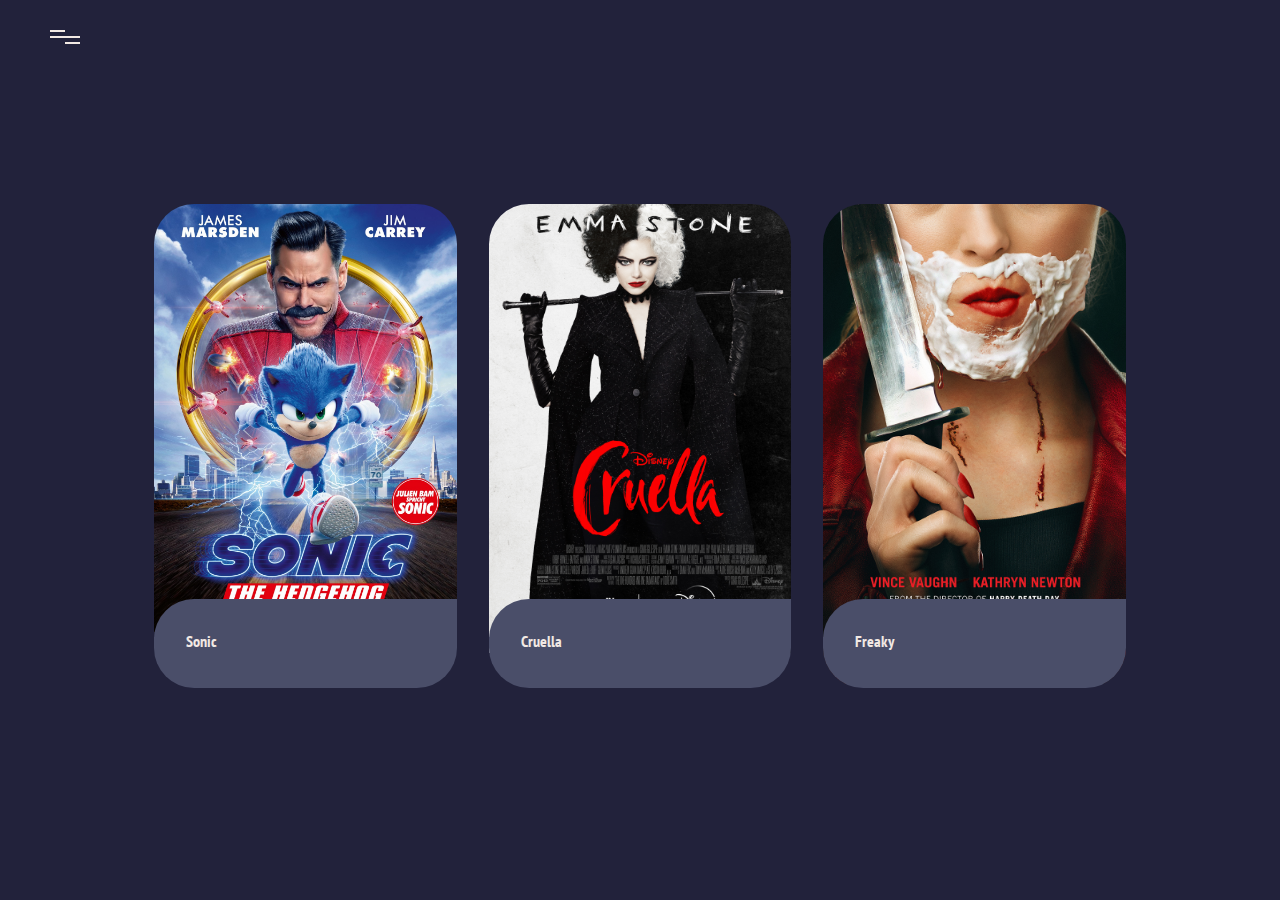
<file: kinophil/index.html>
<!DOCTYPE html>
<html lang="en">
<head>
    <link rel="stylesheet" href="main.css">
    <script src="script.js" defer></script>
    <link rel="preconnect" href="https://fonts.gstatic.com">
    <link href="https://fonts.googleapis.com/css2?family=PT+Sans+Narrow&display=swap" rel="stylesheet">
    <meta charset="UTF-8">
    <title>Kinophil</title>
</head>
<body>
<!-- NAVBAR -->

<div class="menu-icon">
    <span class="menu-icon__line menu-icon__line-left"></span>
    <span class="menu-icon__line"></span>
    <span class="menu-icon__line menu-icon__line-right"></span>
</div>

<div class="nav">
    <div class="nav__content">
        <ul class="nav__list">
            <li class="nav__list-item"><a href="index.html"><span class="nav-link">Program</span></a></li>
            <li class="nav__list-item"><a href="impressum.html"><span class="nav-link">Impressum</span></a></li>
        </ul>
    </div>
</div>

<div class="program-page-content">

<!--CARDS -->

    <ul class="cards">
        <li> <a href="../SeatPreview-master/index.html" class="card">
            <img src="../film-image/sonic.jpg" class=" card__image" alt="" />
            <div class="card__overlay">
                <div class="card__header">
                    <div class="card__header-text">
                        <h3 class="card__title">Sonic</h3>
                    </div>
                </div>
                <p class="card__description">Originaltitel: Sonic the Hedgehog </br>
                    Altersfreigabe: 6 | Animation, Action | </br>99 Min.</p>
                <button class="btn draw-border">Reserve</button>
            </div>
        </a>
        </li>
        <li> <a href="../SeatPreview-master/index.html" class="card">
                <img src="../film-image/cruella.jpg" class=" card__image" alt="" />
                <div class="card__overlay">
                    <div class="card__header">
                        <div class="card__header-text">
                            <h3 class="card__title">Cruella</h3>
                        </div>
                    </div>
                    <p class="card__description">Originaltitel: Cruella </br>
                        Altersfreigabe: 10 | Komödie, Crime |</br> 134 Min.</p>
                    <button class="btn draw-border">Reserve</button>
                </div>
        </a>
        </li>
        <li> <a href="../SeatPreview-master/index.html" class="card">
            <img src="../film-image/freaky.jpg" class=" card__image" alt="" />
            <div class="card__overlay">
                <div class="card__header">
                    <div class="card__header-text">
                        <h3 class="card__title">Freaky</h3>
                    </div>
                </div>
                <p class="card__description">Originaltitel: Freaky </br>
                    Altersfreigabe: 16 | Horror, Thriller</br>102 Min.</p>
                <button class="btn draw-border">Reserve</button>
            </div>
        </a>
        </li>
    </ul>
</div>
</body>
</html>
</file>
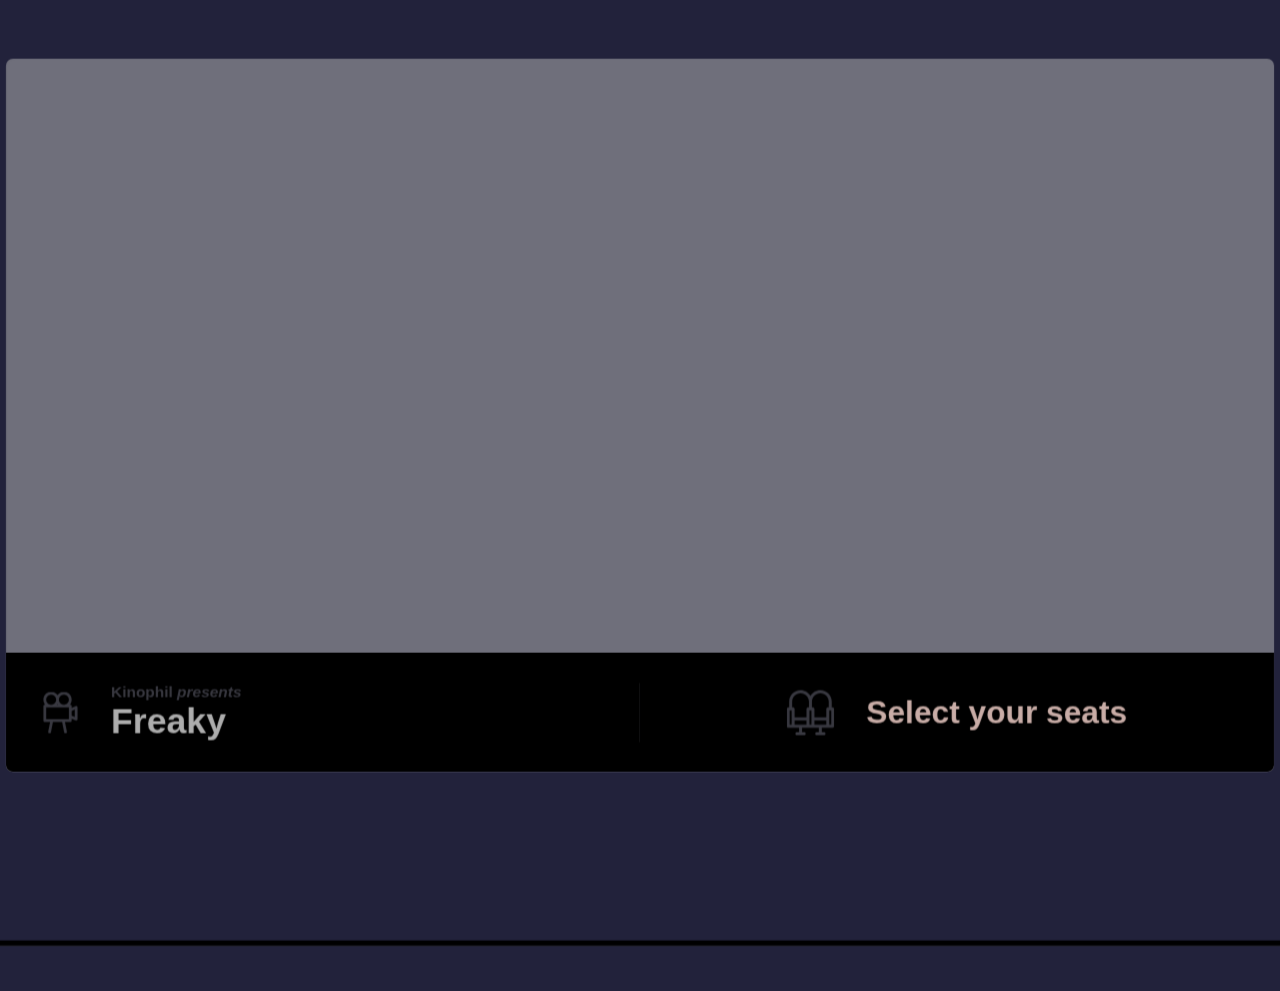
<file: SeatPreview-master/index.html>
<!DOCTYPE html>
<html lang="en" class="no-js">
	<head>
		<meta charset="UTF-8" />
		<meta http-equiv="X-UA-Compatible" content="IE=edge">
		<meta name="viewport" content="width=device-width, initial-scale=1">
		<title>Select your seat</title>
		<meta name="description" content="An experimental demo where a 3D perspective preview is shown for a selected seat in a cinema room." />
		<meta name="keywords" content="cinema, seat booking, seating plan, perspective, 3d" />
		<meta name="author" content="Codrops" />
		<link rel="shortcut icon" href="favicon.ico">
		<link rel="stylesheet" type="text/css" href="css/normalize.css" />
		<link rel="stylesheet" type="text/css" href="css/demo.css" />
		<link rel="stylesheet" type="text/css" href="css/component.css" />
		<script src="js/modernizr-custom.js"></script>
	</head>
	<body>
		<div class="container">
			<div class="cube">
				<div class="cube__side cube__side--front"></div>
				<div class="cube__side cube__side--back">
					<div class="screen">
						<div class="video">
						<!--  	<video class="video-player" src="media/sintel.mp4" preload="auto" poster="media/sintel.jpg">
								<source src="media/sintel.ogg" type='video/ogg; codecs="theora, vorbis"'>
								<source src="media/sintel.mp4" type='video/mp4; codecs="avc1.4D401E, mp4a.40.2"'>
								<p>Sorry, but your browser does not support this video format.</p>
							</video>-->
							<div class="video-player">
								<iframe width="100%" height="100%" src="https://www.youtube.com/embed/EqPnIcDW9g0" title="YouTube video player" frameborder="0" allow="accelerometer; autoplay; clipboard-write; encrypted-media; gyroscope; picture-in-picture" allowfullscreen></iframe>
							</div>
							<button class="action action--play action--shown" aria-label="Play Video"></button>
						</div>
						<div class="intro intro--shown">
							<div class="intro__side">
								<h2 class="intro__title">
									<span class="intro__up">Kinophil <em>presents</em></span>
									<span class="intro__down">Freaky</span>
								</h2>
							</div>
							<div class="intro__side">
								<button class="action action--seats">Select your seats</button>
							</div>
						</div>
					</div>
				</div>
				<div class="cube__side cube__side--left"></div>
				<div class="cube__side cube__side--right"></div>
				<div class="cube__side cube__side--top"></div>
				<div class="rows rows--large">
					<div class="row">
						<div data-seat="A1" class="row__seat"></div>
						<div data-seat="A2" class="row__seat"></div>
						<div data-seat="A3" class="row__seat"></div>
						<div data-seat="A4" class="row__seat"></div>
						<div data-seat="A5" class="row__seat"></div>
						<div data-seat="A6" class="row__seat"></div>
						<div data-seat="A7" class="row__seat"></div>
						<div data-seat="A8" class="row__seat"></div>
						<div data-seat="A9" class="row__seat"></div>
						<div data-seat="A10" class="row__seat"></div>
						<div data-seat="A11" class="row__seat"></div>
						<div data-seat="A12" class="row__seat"></div>
						<div data-seat="A13" class="row__seat"></div>
					</div>
					<div class="row">
						<div data-seat="B1" class="row__seat"></div>
						<div data-seat="B2" class="row__seat"></div>
						<div data-seat="B3" class="row__seat"></div>
						<div data-seat="B4" class="row__seat"></div>
						<div data-seat="B5" class="row__seat"></div>
						<div data-seat="B6" class="row__seat"></div>
						<div data-seat="B7" class="row__seat"></div>
						<div data-seat="B8" class="row__seat"></div>
						<div data-seat="B9" class="row__seat"></div>
						<div data-seat="B10" class="row__seat"></div>
						<div data-seat="B11" class="row__seat"></div>
						<div data-seat="B12" class="row__seat"></div>
						<div data-seat="B13" class="row__seat"></div>
					</div>
					<div class="row">
						<div data-seat="C1" class="row__seat"></div>
						<div data-seat="C2" class="row__seat"></div>
						<div data-seat="C3" class="row__seat"></div>
						<div data-seat="C4" class="row__seat"></div>
						<div data-seat="C5" class="row__seat"></div>
						<div data-seat="C6" class="row__seat"></div>
						<div data-seat="C7" class="row__seat"></div>
						<div data-seat="C8" class="row__seat"></div>
						<div data-seat="C9" class="row__seat"></div>
						<div data-seat="C10" class="row__seat"></div>
						<div data-seat="C11" class="row__seat"></div>
						<div data-seat="C12" class="row__seat"></div>
						<div data-seat="C13" class="row__seat"></div>
					</div>
					<div class="row">
						<div data-seat="D1" class="row__seat"></div>
						<div data-seat="D2" class="row__seat"></div>
						<div data-seat="D3" class="row__seat"></div>
						<div data-seat="D4" class="row__seat"></div>
						<div data-seat="D5" class="row__seat"></div>
						<div data-seat="D6" class="row__seat"></div>
						<div data-seat="D7" class="row__seat"></div>
						<div data-seat="D8" class="row__seat"></div>
						<div data-seat="D9" class="row__seat"></div>
						<div data-seat="D10" class="row__seat"></div>
						<div data-seat="D11" class="row__seat"></div>
						<div data-seat="D12" class="row__seat"></div>
						<div data-seat="D13" class="row__seat"></div>
					</div>
					<div class="row">
						<div data-seat="E1" class="row__seat"></div>
						<div data-seat="E2" class="row__seat"></div>
						<div data-seat="E3" class="row__seat"></div>
						<div data-seat="E4" class="row__seat"></div>
						<div data-seat="E5" class="row__seat"></div>
						<div data-seat="E6" class="row__seat"></div>
						<div data-seat="E7" class="row__seat"></div>
						<div data-seat="E8" class="row__seat"></div>
						<div data-seat="E9" class="row__seat"></div>
						<div data-seat="E10" class="row__seat"></div>
						<div data-seat="E11" class="row__seat"></div>
						<div data-seat="E12" class="row__seat"></div>
						<div data-seat="E13" class="row__seat"></div>
					</div>
					<div class="row">
						<div data-seat="F1" class="row__seat"></div>
						<div data-seat="F2" class="row__seat"></div>
						<div data-seat="F3" class="row__seat"></div>
						<div data-seat="F4" class="row__seat"></div>
						<div data-seat="F5" class="row__seat"></div>
						<div data-seat="F6" class="row__seat"></div>
						<div data-seat="F7" class="row__seat"></div>
						<div data-seat="F8" class="row__seat"></div>
						<div data-seat="F9" class="row__seat"></div>
						<div data-seat="F10" class="row__seat"></div>
						<div data-seat="F11" class="row__seat"></div>
						<div data-seat="F12" class="row__seat"></div>
						<div data-seat="F13" class="row__seat"></div>
					</div>
					<div class="row">
						<div data-seat="G1" class="row__seat"></div>
						<div data-seat="G2" class="row__seat"></div>
						<div data-seat="G3" class="row__seat"></div>
						<div data-seat="G4" class="row__seat"></div>
						<div data-seat="G5" class="row__seat"></div>
						<div data-seat="G6" class="row__seat"></div>
						<div data-seat="G7" class="row__seat"></div>
						<div data-seat="G8" class="row__seat"></div>
						<div data-seat="G9" class="row__seat"></div>
						<div data-seat="G10" class="row__seat"></div>
						<div data-seat="G11" class="row__seat"></div>
						<div data-seat="G12" class="row__seat"></div>
						<div data-seat="G13" class="row__seat"></div>
					</div>
					<div class="row">
						<div data-seat="H1" class="row__seat"></div>
						<div data-seat="H2" class="row__seat"></div>
						<div data-seat="H3" class="row__seat"></div>
						<div data-seat="H4" class="row__seat"></div>
						<div data-seat="H5" class="row__seat"></div>
						<div data-seat="H6" class="row__seat"></div>
						<div data-seat="H7" class="row__seat"></div>
						<div data-seat="H8" class="row__seat"></div>
						<div data-seat="H9" class="row__seat"></div>
						<div data-seat="H10" class="row__seat"></div>
						<div data-seat="H11" class="row__seat"></div>
						<div data-seat="H12" class="row__seat"></div>
						<div data-seat="H13" class="row__seat"></div>
					</div>
					<div class="row">
						<div data-seat="I1" class="row__seat"></div>
						<div data-seat="I2" class="row__seat"></div>
						<div data-seat="I3" class="row__seat"></div>
						<div data-seat="I4" class="row__seat"></div>
						<div data-seat="I5" class="row__seat"></div>
						<div data-seat="I6" class="row__seat"></div>
						<div data-seat="I7" class="row__seat"></div>
						<div data-seat="I8" class="row__seat"></div>
						<div data-seat="I9" class="row__seat"></div>
						<div data-seat="I10" class="row__seat"></div>
						<div data-seat="I11" class="row__seat"></div>
						<div data-seat="I12" class="row__seat"></div>
						<div data-seat="I13" class="row__seat"></div>
					</div>
					<div class="row">
						<div data-seat="J1" class="row__seat"></div>
						<div data-seat="J2" class="row__seat"></div>
						<div data-seat="J3" class="row__seat"></div>
						<div data-seat="J4" class="row__seat"></div>
						<div data-seat="J5" class="row__seat"></div>
						<div data-seat="J6" class="row__seat"></div>
						<div data-seat="J7" class="row__seat"></div>
						<div data-seat="J8" class="row__seat"></div>
						<div data-seat="J9" class="row__seat"></div>
						<div data-seat="J10" class="row__seat"></div>
						<div data-seat="J11" class="row__seat"></div>
						<div data-seat="J12" class="row__seat"></div>
						<div data-seat="J13" class="row__seat"></div>
					</div>
					<div class="row">
						<div data-seat="K1" class="row__seat"></div>
						<div data-seat="K2" class="row__seat"></div>
						<div data-seat="K3" class="row__seat"></div>
						<div data-seat="K4" class="row__seat"></div>
						<div data-seat="K5" class="row__seat"></div>
						<div data-seat="K6" class="row__seat"></div>
						<div data-seat="K7" class="row__seat"></div>
						<div data-seat="K8" class="row__seat"></div>
						<div data-seat="K9" class="row__seat"></div>
						<div data-seat="K10" class="row__seat"></div>
						<div data-seat="K11" class="row__seat"></div>
						<div data-seat="K12" class="row__seat"></div>
						<div data-seat="K13" class="row__seat"></div>
					</div>
					<div class="row">
						<div data-seat="L1" class="row__seat"></div>
						<div data-seat="L2" class="row__seat"></div>
						<div data-seat="L3" class="row__seat"></div>
						<div data-seat="L4" class="row__seat"></div>
						<div data-seat="L5" class="row__seat"></div>
						<div data-seat="L6" class="row__seat"></div>
						<div data-seat="L7" class="row__seat"></div>
						<div data-seat="L8" class="row__seat"></div>
						<div data-seat="L9" class="row__seat"></div>
						<div data-seat="L10" class="row__seat"></div>
						<div data-seat="L11" class="row__seat"></div>
						<div data-seat="L12" class="row__seat"></div>
						<div data-seat="L13" class="row__seat"></div>
					</div>
				</div>
				<!-- /rows -->
			</div><!-- /cube -->
		</div><!-- /container -->
		<div class="plan">
			<h3 class="plan__title">Seating Plan</h3>
			<div class="rows rows--mini">
				<div class="row">
					<div class="row__seat tooltip" data-tooltip="A1"></div>
					<div class="row__seat tooltip" data-tooltip="A2"></div>
					<div class="row__seat tooltip" data-tooltip="A3"></div>
					<div class="row__seat tooltip" data-tooltip="A4"></div>
					<div class="row__seat tooltip" data-tooltip="A5"></div>
					<div class="row__seat tooltip" data-tooltip="A6"></div>
					<div class="row__seat tooltip" data-tooltip="A7"></div>
					<div class="row__seat tooltip" data-tooltip="A8"></div>
					<div class="row__seat tooltip" data-tooltip="A9"></div>
					<div class="row__seat row__seat--reserved"></div>
					<div class="row__seat row__seat--reserved"></div>
					<div class="row__seat row__seat--reserved"></div>
					<div class="row__seat tooltip" data-tooltip="A13"></div>
				</div>
				<div class="row">
					<div class="row__seat tooltip" data-tooltip="B1"></div>
					<div class="row__seat tooltip" data-tooltip="B2"></div>
					<div class="row__seat tooltip" data-tooltip="B3"></div>
					<div class="row__seat tooltip" data-tooltip="B4"></div>
					<div class="row__seat tooltip" data-tooltip="B5"></div>
					<div class="row__seat tooltip" data-tooltip="B6"></div>
					<div class="row__seat tooltip" data-tooltip="B7"></div>
					<div class="row__seat tooltip" data-tooltip="B8"></div>
					<div class="row__seat row__seat--reserved"></div>
					<div class="row__seat row__seat--reserved"></div>
					<div class="row__seat tooltip" data-tooltip="B11"></div>
					<div class="row__seat tooltip" data-tooltip="B12"></div>
					<div class="row__seat tooltip" data-tooltip="B13"></div>
				</div>
				<div class="row">
					<div class="row__seat tooltip" data-tooltip="C1"></div>
					<div class="row__seat tooltip" data-tooltip="C2"></div>
					<div class="row__seat tooltip" data-tooltip="C3"></div>
					<div class="row__seat tooltip" data-tooltip="C4"></div>
					<div class="row__seat row__seat--reserved"></div>
					<div class="row__seat row__seat--reserved"></div>
					<div class="row__seat row__seat--reserved"></div>
					<div class="row__seat tooltip" data-tooltip="C8"></div>
					<div class="row__seat tooltip" data-tooltip="C9"></div>
					<div class="row__seat tooltip" data-tooltip="C10"></div>
					<div class="row__seat tooltip" data-tooltip="C11"></div>
					<div class="row__seat tooltip" data-tooltip="C12"></div>
					<div class="row__seat tooltip" data-tooltip="C13"></div>
				</div>
				<div class="row">
					<div class="row__seat tooltip" data-tooltip="D1"></div>
					<div class="row__seat tooltip" data-tooltip="D2"></div>
					<div class="row__seat tooltip" data-tooltip="D3"></div>
					<div class="row__seat tooltip" data-tooltip="D4"></div>
					<div class="row__seat tooltip" data-tooltip="D5"></div>
					<div class="row__seat tooltip" data-tooltip="D6"></div>
					<div class="row__seat tooltip" data-tooltip="D7"></div>
					<div class="row__seat tooltip" data-tooltip="D8"></div>
					<div class="row__seat tooltip" data-tooltip="D9"></div>
					<div class="row__seat tooltip" data-tooltip="D10"></div>
					<div class="row__seat row__seat--reserved"></div>
					<div class="row__seat row__seat--reserved"></div>
					<div class="row__seat row__seat--reserved"></div>
				</div>
				<div class="row">
					<div class="row__seat tooltip" data-tooltip="E1"></div>
					<div class="row__seat tooltip" data-tooltip="E2"></div>
					<div class="row__seat tooltip" data-tooltip="E3"></div>
					<div class="row__seat tooltip" data-tooltip="E4"></div>
					<div class="row__seat tooltip" data-tooltip="E5"></div>
					<div class="row__seat tooltip" data-tooltip="E6"></div>
					<div class="row__seat tooltip" data-tooltip="E7"></div>
					<div class="row__seat tooltip" data-tooltip="E8"></div>
					<div class="row__seat tooltip" data-tooltip="E9"></div>
					<div class="row__seat row__seat--reserved"></div>
					<div class="row__seat row__seat--reserved"></div>
					<div class="row__seat tooltip" data-tooltip="E12"></div>
					<div class="row__seat tooltip" data-tooltip="E13"></div>
				</div>
				<div class="row">
					<div class="row__seat tooltip" data-tooltip="F1"></div>
					<div class="row__seat row__seat--reserved"></div>
					<div class="row__seat tooltip" data-tooltip="F3"></div>
					<div class="row__seat tooltip" data-tooltip="F4"></div>
					<div class="row__seat tooltip" data-tooltip="F5"></div>
					<div class="row__seat tooltip" data-tooltip="F6"></div>
					<div class="row__seat tooltip" data-tooltip="F7"></div>
					<div class="row__seat tooltip" data-tooltip="F8"></div>
					<div class="row__seat tooltip" data-tooltip="F9"></div>
					<div class="row__seat tooltip" data-tooltip="F10"></div>
					<div class="row__seat tooltip" data-tooltip="F11"></div>
					<div class="row__seat tooltip" data-tooltip="F12"></div>
					<div class="row__seat tooltip" data-tooltip="F13"></div>
				</div>
				<div class="row">
					<div class="row__seat tooltip" data-tooltip="G1"></div>
					<div class="row__seat tooltip" data-tooltip="G2"></div>
					<div class="row__seat tooltip" data-tooltip="G3"></div>
					<div class="row__seat tooltip" data-tooltip="G4"></div>
					<div class="row__seat tooltip" data-tooltip="G5"></div>
					<div class="row__seat tooltip" data-tooltip="G6"></div>
					<div class="row__seat row__seat--reserved"></div>
					<div class="row__seat row__seat--reserved"></div>
					<div class="row__seat tooltip" data-tooltip="G9"></div>
					<div class="row__seat tooltip" data-tooltip="G10"></div>
					<div class="row__seat tooltip" data-tooltip="G11"></div>
					<div class="row__seat tooltip" data-tooltip="G12"></div>
					<div class="row__seat tooltip" data-tooltip="G13"></div>
				</div>
				<div class="row">
					<div class="row__seat tooltip" data-tooltip="H1"></div>
					<div class="row__seat tooltip" data-tooltip="H2"></div>
					<div class="row__seat tooltip" data-tooltip="H3"></div>
					<div class="row__seat tooltip" data-tooltip="H4"></div>
					<div class="row__seat tooltip" data-tooltip="H5"></div>
					<div class="row__seat tooltip" data-tooltip="H6"></div>
					<div class="row__seat tooltip" data-tooltip="H7"></div>
					<div class="row__seat tooltip" data-tooltip="H8"></div>
					<div class="row__seat tooltip" data-tooltip="H9"></div>
					<div class="row__seat tooltip" data-tooltip="H10"></div>
					<div class="row__seat tooltip" data-tooltip="H11"></div>
					<div class="row__seat tooltip" data-tooltip="H12"></div>
					<div class="row__seat tooltip" data-tooltip="H13"></div>
				</div>
				<div class="row">
					<div class="row__seat tooltip" data-tooltip="I1"></div>
					<div class="row__seat tooltip" data-tooltip="I2"></div>
					<div class="row__seat tooltip" data-tooltip="I3"></div>
					<div class="row__seat tooltip" data-tooltip="I4"></div>
					<div class="row__seat tooltip" data-tooltip="I5"></div>
					<div class="row__seat tooltip" data-tooltip="I6"></div>
					<div class="row__seat tooltip" data-tooltip="I7"></div>
					<div class="row__seat tooltip" data-tooltip="I8"></div>
					<div class="row__seat tooltip" data-tooltip="I9"></div>
					<div class="row__seat tooltip" data-tooltip="I10"></div>
					<div class="row__seat tooltip" data-tooltip="I11"></div>
					<div class="row__seat tooltip" data-tooltip="I12"></div>
					<div class="row__seat tooltip" data-tooltip="I13"></div>
				</div>
				<div class="row">
					<div class="row__seat tooltip" data-tooltip="J1"></div>
					<div class="row__seat tooltip" data-tooltip="J2"></div>
					<div class="row__seat tooltip" data-tooltip="J3"></div>
					<div class="row__seat tooltip" data-tooltip="J4"></div>
					<div class="row__seat row__seat--reserved"></div>
					<div class="row__seat row__seat--reserved"></div>
					<div class="row__seat row__seat--reserved"></div>
					<div class="row__seat tooltip" data-tooltip="J8"></div>
					<div class="row__seat tooltip" data-tooltip="J9"></div>
					<div class="row__seat tooltip" data-tooltip="J10"></div>
					<div class="row__seat tooltip" data-tooltip="J11"></div>
					<div class="row__seat tooltip" data-tooltip="J12"></div>
					<div class="row__seat tooltip" data-tooltip="J13"></div>
				</div>
				<div class="row">
					<div class="row__seat tooltip" data-tooltip="K1"></div>
					<div class="row__seat tooltip" data-tooltip="K2"></div>
					<div class="row__seat tooltip" data-tooltip="K3"></div>
					<div class="row__seat tooltip" data-tooltip="K4"></div>
					<div class="row__seat tooltip" data-tooltip="K5"></div>
					<div class="row__seat tooltip" data-tooltip="K6"></div>
					<div class="row__seat tooltip" data-tooltip="K7"></div>
					<div class="row__seat tooltip" data-tooltip="K8"></div>
					<div class="row__seat tooltip" data-tooltip="K9"></div>
					<div class="row__seat tooltip" data-tooltip="K10"></div>
					<div class="row__seat tooltip" data-tooltip="K11"></div>
					<div class="row__seat tooltip" data-tooltip="K12"></div>
					<div class="row__seat tooltip" data-tooltip="K13"></div>
				</div>
				<div class="row">
					<div class="row__seat tooltip" data-tooltip="L1"></div>
					<div class="row__seat tooltip" data-tooltip="L2"></div>
					<div class="row__seat tooltip" data-tooltip="L3"></div>
					<div class="row__seat tooltip" data-tooltip="L4"></div>
					<div class="row__seat tooltip" data-tooltip="L5"></div>
					<div class="row__seat tooltip" data-tooltip="L6"></div>
					<div class="row__seat tooltip" data-tooltip="L7"></div>
					<div class="row__seat tooltip" data-tooltip="L8"></div>
					<div class="row__seat tooltip" data-tooltip="L9"></div>
					<div class="row__seat tooltip" data-tooltip="L10"></div>
					<div class="row__seat tooltip" data-tooltip="L11"></div>
					<div class="row__seat row__seat--reserved"></div>
					<div class="row__seat row__seat--reserved"></div>
				</div>
			</div>
			<!-- /rows -->
			<ul class="legend">
				<li class="legend__item legend__item--free">Free</li>
				<li class="legend__item legend__item--reserved">Reserved</li>
				<li class="legend__item legend__item--selected">Selected</li>
			</ul>
			<button class="action action--buy">Buy tickets</button>
		</div><!-- /plan -->
		<button class="action action--lookaround action--disabled" arial-label="Unlook View"></button>
		<script src="js/classie.js"></script>
		<script src="js/main.js"></script>
	</body>
</html>
</file>
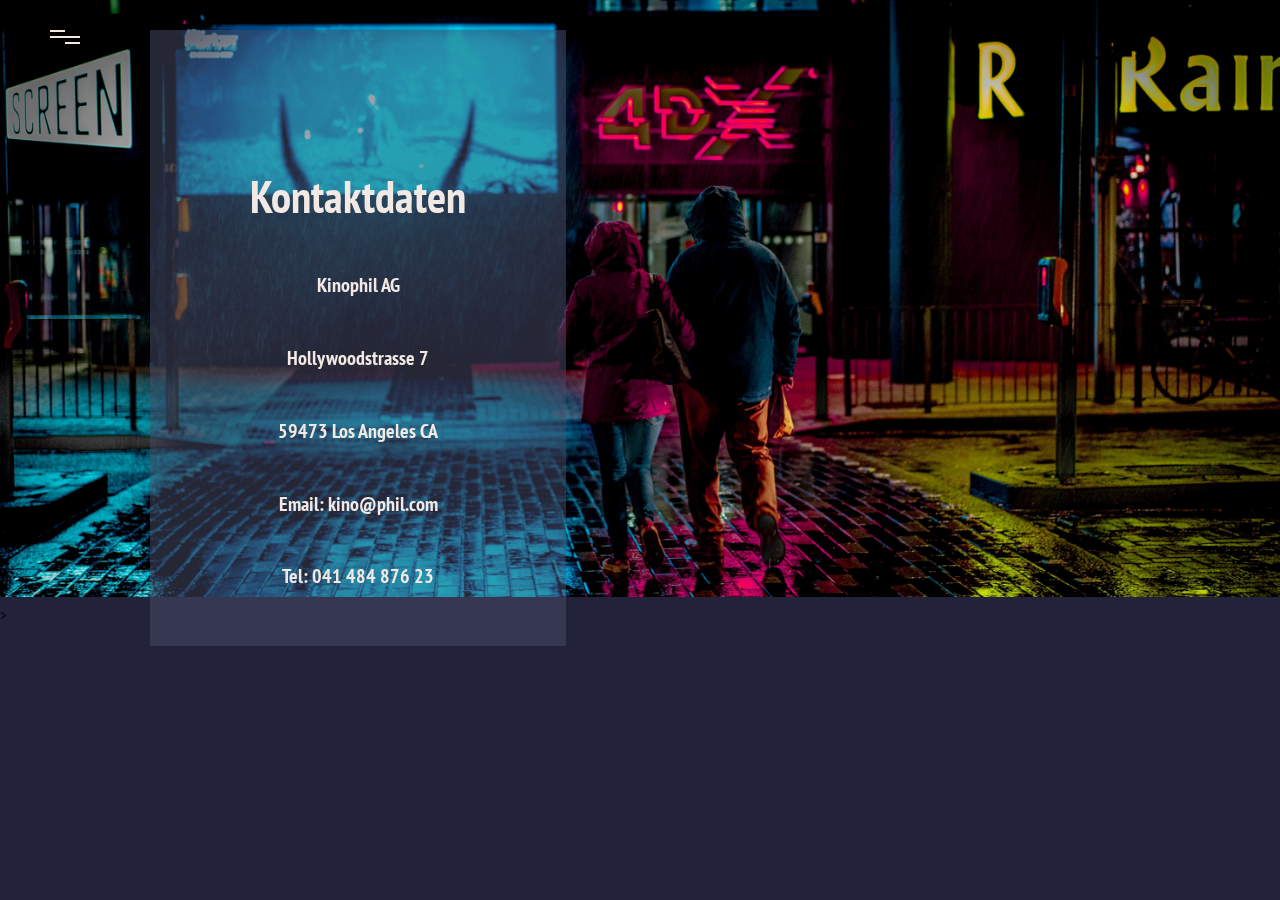
<file: kinophil/impressum.html>
<!DOCTYPE html>
<html lang="en">
<head>
    <link rel="stylesheet" href="main.css">
    <script src="script.js" defer></script>
    <link rel="preconnect" href="https://fonts.gstatic.com">
    <link href="https://fonts.googleapis.com/css2?family=PT+Sans+Narrow&display=swap" rel="stylesheet">
    <meta charset="UTF-8">
    <title>Kinophil</title>
</head>
<body>
<!-- NAVBAR -->

<div class="menu-icon">
    <span class="menu-icon__line menu-icon__line-left"></span>
    <span class="menu-icon__line"></span>
    <span class="menu-icon__line menu-icon__line-right"></span>
</div>

<div class="nav">
    <div class="nav__content">
        <ul class="nav__list">
            <li class="nav__list-item"><a href="index.html"><span class="nav-link">Program</span></a></li>
            <li class="nav__list-item"><a href="impressum.html"><span class="nav-link">Impressum</span></a></li>
            <div class="underbar"></div>
        </ul>
    </div>
</div>
<div class="impressum-info">
    <img class="impressum-img" src="../film-image/impressum.jpg" alt="">
    <div class="impressum-text">
        <h2>Kontaktdaten</h2>
          <h6>Kinophil AG</h6>
          <h6>Hollywoodstrasse 7</h6>
        <h6>59473 Los Angeles CA</h6>
        <h6>Email: kino@phil.com</h6>
        <h6>Tel: 041 484 876 23</h6>
    </div>
</div>>
</body>
</html>
</file>
<file: kinophil/main.css>
.menu-icon {
  height: 30px;
  width: 30px;
  position: fixed;
  z-index: 2;
  left: 50px;
  top: 30px;
  cursor: pointer;
}
.menu-icon__line {
  height: 2px;
  width: 30px;
  display: block;
  background-color: #f2e9e4;
  margin-bottom: 4px;
  transition: transform 0.2s ease, background-color 0.5s ease;
}
.menu-icon__line-left {
  width: 15px;
}
.menu-icon__line-right {
  width: 15px;
  float: right;
}

.nav {
  color: #f2e9e4;
  position: fixed;
  z-index: 1;
}
.nav:before, .nav:after {
  content: "";
  position: fixed;
  width: 100vw;
  height: 100vh;
  background: rgba(234, 234, 234, 0.2);
  z-index: -1;
  transition: transform cubic-bezier(0.77, 0, 0.175, 1) 0.8s;
  transform: translateX(0%) translateY(-100%);
}
.nav:after {
  background: #000814;
  transition-delay: 0s;
}
.nav:before {
  transition-delay: 0.1s;
}
.nav__content {
  position: fixed;
  top: 50%;
  transform: translate(0%, -50%);
  width: 100%;
  text-align: center;
  font-size: calc(2vw + 10px);
  font-weight: 200;
}
.nav__list-item {
  position: relative;
  display: inline-block;
  transition-delay: 0.8s;
  opacity: 0;
  transform: translate(0%, 100%);
  transition: opacity 0.2s ease, transform 0.3s ease;
  margin-right: 25px;
}
.nav__list-item:before {
  content: "";
  position: absolute;
  width: 20px;
  height: 1px;
  top: 100%;
  transform: translate(0%, 0%);
  transition: all 0.3s ease;
  z-index: -1;
}

body.nav-active .menu-icon__line {
  background-color: #f2e9e4;
  transform: translateX(0px) rotate(-45deg);
}
body.nav-active .menu-icon__line-left {
  transform: translateX(1px) rotate(45deg);
}
body.nav-active .menu-icon__line-right {
  transform: translateX(-2px) rotate(45deg);
}
body.nav-active .nav {
  z-index: 10;
  visibility: visible;
}
body.nav-active .nav:before, body.nav-active .nav:after {
  transform: translateX(0%) translateY(0%);
}
body.nav-active .nav:after {
  transition-delay: 0.1s;
}
body.nav-active .nav:before {
  transition-delay: 0s;
}
body.nav-active .nav__list-item {
  opacity: 1;
  transform: translateX(0%);
  transition: opacity 0.3s ease, transform 0.3s ease, color 0.3s ease;
}
body.nav-active .nav__list-item:nth-child(0) {
  transition-delay: 0.5s;
}
body.nav-active .nav__list-item:nth-child(1) {
  transition-delay: 0.6s;
}
body.nav-active .nav__list-item:nth-child(2) {
  transition-delay: 0.7s;
}
body.nav-active .nav__list-item:nth-child(3) {
  transition-delay: 0.8s;
}
body.nav-active .nav__list-item:nth-child(4) {
  transition-delay: 0.9s;
}

/* IMPRESSUM*/
.impressum-img {
  width: 100%;
  height: 100%;
}

.impressum-text {
  position: absolute;
  top: 30px;
  left: 150px;
  background-color: rgba(74, 78, 105, 0.5);
  padding: 100px 100px 10px 100px;
}

.impressum-info {
  position: relative;
  text-align: center;
  color: #f2e9e4;
  font-size: 30px;
}

.program-page-content {
  max-width: 1100px;
  min-height: calc(100vh - 8px);
  margin-left: auto;
  margin-right: auto;
  display: flex;
  align-items: center;
  justify-content: center;
}
.program-page-content__headline {
  font-weight: 200;
  color: #f2e9e4;
  font-size: calc(2vw + 10px);
}

/*CARDS */
.cards {
  display: grid;
  grid-template-columns: repeat(auto-fit, minmax(150px, 1fr));
  gap: 2rem;
  margin: 4rem 5vw;
  padding: 0px 0px 0px 0px;
  list-style-type: none;
}

.card {
  position: relative;
  display: block;
  height: 100%;
  border-radius: calc(var(--curve) * 1px);
  overflow: hidden;
  text-decoration: none;
}

.card__image {
  width: 100%;
  height: auto;
}

.card__overlay {
  position: absolute;
  bottom: 0;
  left: 0;
  right: 0;
  border-radius: calc(var(--curve) * 1px);
  background-color: var(--surface-color);
  transform: translateY(100%);
  transition: 0.2s ease-in-out;
}

.card:hover .card__overlay {
  transform: translateY(0);
}

.card__header {
  position: relative;
  display: flex;
  align-items: center;
  gap: 2em;
  padding: 2em;
  border-radius: calc(var(--curve) * 1px) 0 0 0;
  background-color: var(--surface-color);
  transform: translateY(-100%);
  transition: 0.2s ease-in-out;
}

.card__arc {
  width: 80px;
  height: 80px;
  position: absolute;
  bottom: 100%;
  right: 0;
  z-index: 1;
}

.card__arc path {
  fill: var(--surface-color);
  d: path("M 40 80 c 22 0 40 -22 40 -40 v 40 Z");
}

.card:hover .card__header {
  transform: translateY(0);
}

.card__thumb {
  flex-shrink: 0;
  width: 50px;
  height: 50px;
  border-radius: 50%;
}

.card__title {
  font-size: 1em;
  margin: 0 0 0.3em;
  color: #f2e9e4;
}

.card__tagline {
  display: block;
  margin: 1em 0;
  font-size: 0.8em;
  color: #D7BDCA;
}

.card__status {
  font-size: 0.8em;
  color: #D7BDCA;
}

.card__description {
  padding: 0 2em 2em;
  margin: 0;
  color: #f2e9e4;
  display: -webkit-box;
  -webkit-box-orient: vertical;
  -webkit-line-clamp: 3;
  overflow: hidden;
}

/* BUTTONS */
.draw-border {
  box-shadow: inset 0 0 0 4px #f2e9e4;
  color: #f2e9e4;
  transition: color 0.25s 0.0833333333s;
  position: relative;
}
.draw-border::before, .draw-border::after {
  border: 0 solid transparent;
  box-sizing: border-box;
  content: "";
  pointer-events: none;
  position: absolute;
  width: 0;
  height: 0;
  bottom: 0;
  right: 0;
}
.draw-border::before {
  border-bottom-width: 4px;
  border-left-width: 4px;
}
.draw-border::after {
  border-top-width: 4px;
  border-right-width: 4px;
}
.draw-border:hover {
  color: #c9ada7;
}
.draw-border:hover::before, .draw-border:hover::after {
  border-color: #c9ada7;
  transition: border-color 0s, width 0.25s, height 0.25s;
  width: 100%;
  height: 100%;
}
.draw-border:hover::before {
  transition-delay: 0s, 0s, 0.25s;
}
.draw-border:hover::after {
  transition-delay: 0s, 0.25s, 0s;
}

.btn {
  background: none;
  border: white;
  cursor: pointer;
  line-height: 1.5;
  font: 700 1rem "PT Sans Narrow", sans-serif;
  padding: 1em 2em;
  left: 25%;
  right: 25%;
  width: 50%;
  bottom: 10px;
}
.btn:focus {
  outline: 2px dotted #55d7dc;
}

html {
  overflow-x: hidden;
  overflow-y: hidden !important;
}

body {
  background-color: #22223b;
  font-family: "PT Sans Narrow", sans-serif;
  -webkit-font-smoothing: antialiased;
  -moz-osx-font-smoothing: grayscale;
  width: calc(100%);
  margin: 0px;
}
body .nav {
  z-index: -1;
}

:root {
  --surface-color: #4a4e69;
  --curve: 40;
}

* {
  box-sizing: border-box;
}

.nav-link {
  display: inline-block;
  color: #f2e9e4;
}

.nav-link::after {
  content: "";
  width: 0px;
  height: 1px;
  display: block;
  background: #f2e9e4;
  transition: 300ms;
}

.nav-link:hover::after {
  width: 100%;
}

/*# sourceMappingURL=main.css.map */
</file>
<file: SeatPreview-master/css/demo.css>
@font-face {
	font-weight: normal;
	font-style: normal;
	font-family: 'codropsicons';
	src:url('../fonts/codropsicons/codropsicons.eot');
	src:url('../fonts/codropsicons/codropsicons.eot?#iefix') format('embedded-opentype'),
		url('../fonts/codropsicons/codropsicons.woff') format('woff'),
		url('../fonts/codropsicons/codropsicons.ttf') format('truetype'),
		url('../fonts/codropsicons/codropsicons.svg#codropsicons') format('svg');
}

*, *:after, *:before { -webkit-box-sizing: border-box; box-sizing: border-box; }
.clearfix:before, .clearfix:after {display: table;  content: ''; }
.clearfix:after { clear: both; }

body {
	font-family: 'Avenir Next', Avenir, 'Helvetica Neue', Helvetica, Arial, sans-serif;
	color: #fff;
	background: #22223b;
	height: 100vh;
	overflow: hidden;
	-webkit-font-smoothing: antialiased;
	-moz-osx-font-smoothing: grayscale;
}

a {
	outline: none;
	color: #aaa;
	text-decoration: none;
}

a:hover, a:focus {
	color: #fff;
}

.hidden {
	position: absolute;
	overflow: hidden;
	width: 0;
	height: 0;
	pointer-events: none;
}

/* Header */
.header {
	position: fixed;
	bottom: 0;
	left: 0;
	width: 100%;
	z-index: 10000;
	display: -webkit-flex;
	display: flex;
	-webkit-align-items: center;
	align-items: center;
	padding: 1em;
	background: linear-gradient(to bottom, transparent, #000);
	background: rgba(24,24,28,0.3);
	font-size: 0.85em;
}

.header__title {
	font-size: 1.25em;
	margin: 0;
	padding: 0;
	color: #5C5C64;
}

.note {
	font-weight: bold;
	margin: 0 0 0 auto;
	display: none;
	padding: 0 0.5em;
	color: #de6363;
}

.no-preserve3d .note--support {
	display: block;
}

/* Top Navigation Style */
.codrops-links {
	position: relative;
	display: inline-block;
	text-align: center;
	white-space: nowrap;
	margin: 0 0.75em 0 0;
}

.codrops-links::after {
	position: absolute;
	top: 0;
	left: 50%;
	width: 1px;
	height: 100%;
	background: rgba(255,255,255,0.1);
	content: '';
	-webkit-transform: rotate3d(0,0,1,22.5deg);
	transform: rotate3d(0,0,1,22.5deg);
}

.codrops-icon {
	display: inline-block;
	margin: 0.5em;
	padding: 0em 0;
	width: 1.5em;
	text-decoration: none;
}

.codrops-icon span {
	display: none;
}

.codrops-icon:before {
	margin: 0 5px;
	text-transform: none;
	font-weight: normal;
	font-style: normal;
	font-variant: normal;
	font-family: 'codropsicons';
	line-height: 1;

	speak: none;
	-webkit-font-smoothing: antialiased;
}

.codrops-icon--drop:before {
	content: "\e001";
	color: #0099cc;
}

.codrops-icon--prev:before {
	content: "\e004";
}
</file>
<file: SeatPreview-master/css/component.css>
/* two seats on each side for free space */
body {
  background: #22223b;
}

.container {
  position: relative;
  -webkit-perspective: 2000px;
  perspective: 2000px;
  width: 100vw;
  height: 100vh;
}

.cube {
  position: absolute;
  top: 50%;
  left: 50%;
  margin: -500px 0 0 -760px;
  width: 1520px;
  height: 1000px;
  -webkit-transform-style: preserve-3d;
  transform-style: preserve-3d;
}

.cube__side {
  position: absolute;
  display: block;
  border: 5px solid black;
}

.cube__side--front,
.cube__side--back {
  width: 1520px;
  height: 1000px;
}

.cube__side--left,
.cube__side--right {
  background: #22223b;
  width: 3000px;
  /* depth */
  height: 1000px;
}

.cube__side--top,
.cube__side--back {
  width: 1520px;
  /* depth */
}

.cube__side--back {
  height: 1000px;
}

.cube__side--top {
  background: #22223b;
  height: 3000px;
}

.cube__side--back {
  background: #22223b;
  box-shadow: 0 0 0 1px #232325;
  -webkit-transform: translate3d(0, 0, -3000px);
  transform: translate3d(0, 0, -3000px);
}

.cube__side--right {
  right: 0;
  -webkit-transform: rotate3d(0, 1, 0, -90deg);
  transform: rotate3d(0, 1, 0, -90deg);
  -webkit-transform-origin: 100% 50%;
  transform-origin: 100% 50%;
}

.cube__side--left {
  -webkit-transform: rotate3d(0, 1, 0, 90deg);
  transform: rotate3d(0, 1, 0, 90deg);
  -webkit-transform-origin: 0 50%;
  transform-origin: 0 50%;
}

.cube__side--top {
  -webkit-transform: rotate3d(1, 0, 0, 90deg) translate3d(0, -3000px, 0);
  transform: rotate3d(1, 0, 0, 90deg) translate3d(0, -3000px, 0);
  -webkit-transform-origin: 50% 0%;
  transform-origin: 50% 0%;
}

.rows--large {
  height: 113px;
  left: 160px;
  bottom: 0;
  position: absolute;
  -webkit-transform-style: preserve-3d;
  transform-style: preserve-3d;
  width: calc(100% - 320px);
  /* leave a margin */
}

.rows--mini {
  width: 230px;
  margin: 0 auto;
}

.row {
  display: -webkit-flex;
  display: flex;
  width: 100%;
  justify-content: center;
}

.rows--large .row {
  left: 0;
  height: 100%;
  position: absolute;
  -webkit-transform-style: preserve-3d;
  transform-style: preserve-3d;
}

.row__seat {
  -webkit-flex: none;
  flex: none;
  height: 100%;
  margin: 0;
}

.rows--mini .row__seat {
  width: 10px;
  height: 10px;
  background: rgba(72, 72, 78, 0.5);
  margin: 1px;
  border-radius: 1px;
  cursor: pointer;
}

.rows--mini .row__seat:hover {
  background: #57e683;
}

.rows--mini .row__seat--reserved,
.rows--mini .row__seat--reserved:hover {
  background: #de6363;
}

.rows--large .row__seat {
  width: 80px;
  background: url(../img/seat.svg) no-repeat 50% 0;
  background-size: 100%;
}

/* Row positioning */
.rows--large .row:nth-child(1) {
  -webkit-transform: translate3d(0, 0px, -2200px);
  transform: translate3d(0, 0px, -2200px);
}

.rows--large .row:nth-child(2) {
  -webkit-transform: translate3d(0, -18px, -2100px);
  transform: translate3d(0, -18px, -2100px);
}

.rows--large .row:nth-child(3) {
  -webkit-transform: translate3d(0, -36px, -2000px);
  transform: translate3d(0, -36px, -2000px);
}

.rows--large .row:nth-child(4) {
  -webkit-transform: translate3d(0, -54px, -1900px);
  transform: translate3d(0, -54px, -1900px);
}

.rows--large .row:nth-child(5) {
  -webkit-transform: translate3d(0, -72px, -1800px);
  transform: translate3d(0, -72px, -1800px);
}

.rows--large .row:nth-child(6) {
  -webkit-transform: translate3d(0, -90px, -1700px);
  transform: translate3d(0, -90px, -1700px);
}

/* Second back row set of seats (starting point needs to have the previous sums of the Y and Z translates) */
.rows--large .row:nth-child(9) {
  -webkit-transform: translate3d(0, -144px, -1400px);
  transform: translate3d(0, -144px, -1400px);
}

.rows--large .row:nth-child(10) {
  -webkit-transform: translate3d(0, -162px, -1300px);
  transform: translate3d(0, -162px, -1300px);
}

.rows--large .row:nth-child(11) {
  -webkit-transform: translate3d(0, -180px, -1200px);
  transform: translate3d(0, -180px, -1200px);
}

.rows--large .row:nth-child(12) {
  -webkit-transform: translate3d(0, -198px, -1100px);
  transform: translate3d(0, -198px, -1100px);
}

.rows--large .row:nth-child(13) {
  -webkit-transform: translate3d(0, -216px, -1000px);
  transform: translate3d(0, -216px, -1000px);
}

.rows--large .row:nth-child(14) {
  -webkit-transform: translate3d(0, -234px, -900px);
  transform: translate3d(0, -234px, -900px);
}

.plan {
  top: 0;
  right: 0;
  padding: 10px 20px;
  position: fixed;
  z-index: 1000;
  -webkit-transform: scale3d(1, 1, 1) translate3d(100%, 0, 0);
  transform: scale3d(1, 1, 1) translate3d(100%, 0, 0);
  /* scale avoids flickering */
  -webkit-transition: -webkit-transform 0.6s;
  transition: transform 0.6s;
}

.plan--shown {
  -webkit-transform: scale3d(1, 1, 1);
  transform: scale3d(1, 1, 1);
  /* scale avoids flickering */
}

.plan__title {
  text-align: center;
  font-size: 1em;
  margin: 0.25em 0 0.5em;
}

.rows--mini .row:nth-child(8) {
  margin-bottom: 15px;
}

.legend {
  list-style: none;
  margin: 1em 0 0 0;
  padding: 0;
  text-align: center;
}

.legend__item {
  font-size: 0.85em;
  font-weight: bold;
  margin: 0 9px 0 0;
  display: inline-block;
}

.legend__item::before {
  content: "";
  width: 10px;
  height: 10px;
  display: inline-block;
  margin: 0 5px 0 0;
  border-radius: 2px;
  background: rgba(72, 72, 78, 0.5);
}

.legend__item--reserved::before {
  background: #de6363;
}

.legend__item--selected::before,
.rows--mini .row__seat--selected,
.rows--mini .row__seat--selected:hover {
  background: #21c252;
}

/* Tooltip */
.tooltip {
  position: relative;
  display: inline-block;
}

.tooltip::before,
.tooltip::after {
  position: absolute;
  opacity: 0;
  pointer-events: none;
  left: 50%;
}

.tooltip:hover::before,
.tooltip:hover::after {
  opacity: 1;
  -webkit-transition: opacity 0.3s ease, -webkit-transform 0.3s ease;
  transition: opacity 0.3s ease, transform 0.3s ease;
  -webkit-transition-delay: 0.1s;
  transition-delay: 0.1s;
}

.tooltip::before {
  bottom: 100%;
  border: solid transparent;
  content: "";
  height: 0;
  width: 0;
  z-index: 1001;
  pointer-events: none;
  border-color: transparent;
  border-top-color: #57e683;
  border-width: 6px;
  margin-left: -6px;
  -webkit-transform: translate3d(0, 5px, 0);
  transform: translate3d(0, 5px, 0);
}

.tooltip:hover::before {
  -webkit-transform: translate3d(0, 0, 0);
  transform: translate3d(0, 0, 0);
}

.tooltip::after {
  content: attr(data-tooltip);
  background: #57e683;
  border-radius: 3px;
  color: #fff;
  font-weight: bold;
  z-index: 1000;
  font-size: 14px;
  padding: 8px 10px;
  bottom: 100%;
  box-shadow: 4px 4px 8px rgba(0, 0, 0, 0.3);
  -webkit-transform: translate3d(-50%, -5px, 0);
  transform: translate3d(-50%, -5px, 0);
}

.tooltip:hover::after {
  -webkit-transform: translate3d(-50%, -10px, 0);
  transform: translate3d(-50%, -10px, 0);
}

/* Screen & video */
.screen {
  position: relative;
  background: #6f6f7b;
  width: 1280px;
  height: 720px;
  margin: 100px auto 0;
  overflow: hidden;
  border-radius: 7px;
}

.video {
  width: 100%;
  height: 100%;
  overflow: hidden;
  border-radius: 7px;
  position: absolute;
}

.video-player {
  width: 100%;
  height: 100%;
  margin: 0;
  padding: 0;
  position: absolute;
  top: 0;
  border-radius: 7px;
}

.poster {
  position: absolute;
  width: 100%;
  height: 100%;
  background: url(../media/sintel.jpg) no-repeat center top;
  top: 0;
  background-size: cover;
  z-index: 10;
}

.intro {
  position: absolute;
  width: 100%;
  bottom: 0;
  z-index: 20;
  display: -webkit-flex;
  display: flex;
  -webkit-align-items: center;
  align-items: center;
  min-height: 120px;
  background: #000;
  border-radius: 0 0 7px 7px;
  -webkit-transform: translate3d(0, 100%, 0);
  transform: translate3d(0, 100%, 0);
  -webkit-transition: -webkit-transform 0.3s;
  transition: transform 0.3s;
}

.intro--shown {
  -webkit-transform: translate3d(0, 0, 0);
  transform: translate3d(0, 0, 0);
}

.intro__side {
  width: 50%;
  padding: 0em 1em;
}
.intro__side:first-child {
  border-right: 1px solid #121213;
}
.intro__side:last-child {
  text-align: center;
}

.intro__title {
  padding: 0 0 0 3em;
  margin: 0 0 0 0.75em;
  background: url(../img/camera.svg) no-repeat 0% 50%;
  background-size: auto 70%;
}

.intro__up {
  display: block;
  font-size: 0.65em;
  color: #393941;
}

.intro__down {
  font-size: 1.5em;
  font-weight: 700;
  color: #adadad;
}

.intro__partial {
  font-size: 0.5em;
  color: #63636F;
}

.action {
  border: none;
  padding: 0;
  background: none;
  margin: 0;
  font-size: 2em;
  font-weight: 700;
  color: #fff;
}

.action:hover,
.action:focus {
  outline: none;
}

.action--seats {
  padding: 0.5em 0 0.5em 2.5em;
  margin: 0 0 0 1em;
  color: #c9ada7;
  margin: 0 auto;
  display: inline-block;
  background: url(../img/seats.svg) no-repeat 0% 50%;
  background-size: auto 70%;
}

.action--lookaround {
  position: fixed;
  pointer-events: none;
  z-index: 10000;
  top: 50%;
  left: 50%;
  width: 2em;
  height: 2em;
  margin-top: -20px;
  opacity: 0;
  -webkit-transform: translate3d(-50%, -50%, 0) translate3d(0, 10px, 0);
  transform: translate3d(-50%, -50%, 0) translate3d(0, 10px, 0);
  background: url(../img/lookaround.svg) no-repeat 50% 50%;
  background-size: auto 80%;
  border-radius: 50%;
  border: 4px solid transparent;
  -webkit-transition: opacity 0.3s, -webkit-transform 0.3s;
  transition: opacity 0.3s, transform 0.3s;
}
.action--lookaround.action--disabled {
  border-color: rgba(72, 72, 78, 0.5);
}
.action--lookaround.action--shown {
  -webkit-transform: translate3d(-50%, -50%, 0);
  transform: translate3d(-50%, -50%, 0);
}

.action--shown {
  opacity: 1;
  pointer-events: auto;
}
.action--shown.action--faded {
  opacity: 0.2;
}

.action--buy {
  margin: 1em auto;
  background: #c9ada7;
  font-size: 1em;
  width: 100%;
  padding: 0.75em 1.5em;
  border-radius: 3px;
  display: block;
  max-width: 230px;
}

.action--buy:hover {
  background: #c9ada7;
}

/* Fallback */
.no-preserve3d .header {
  display: block;
  text-align: center;
  position: relative;
  padding: 2em;
  background: transparent;
}
.no-preserve3d .header__title {
  padding: 1em 0 0;
  font-size: 2em;
}
.no-preserve3d .container {
  display: none;
}
.no-preserve3d .plan {
  -webkit-transform: translate3d(0, 0, 0);
  transform: translate3d(0, 0, 0);
  position: relative;
  margin: 0 auto;
}

@media screen and (max-width: 50em), screen and (max-height: 38em) {
  .header {
    display: block;
    text-align: center;
    position: relative;
    padding: 2em;
    background: transparent;
  }

  .header__title {
    padding: 1em 0 0;
    font-size: 2em;
  }

  .note--screen {
    display: block;
  }

  .container {
    visibility: hidden;
    pointer-events: none;
    z-index: -1;
    position: absolute;
  }

  .plan {
    -webkit-transform: translate3d(0, 0, 0);
    transform: translate3d(0, 0, 0);
    position: relative;
    margin: 0 auto;
  }

  .rows--mini .row__seat:hover {
    background: rgba(72, 72, 78, 0.5);
  }

  .rows--mini .row__seat--selected:hover {
    background: #21c252;
  }
}

/*# sourceMappingURL=component.css.map */
</file>
